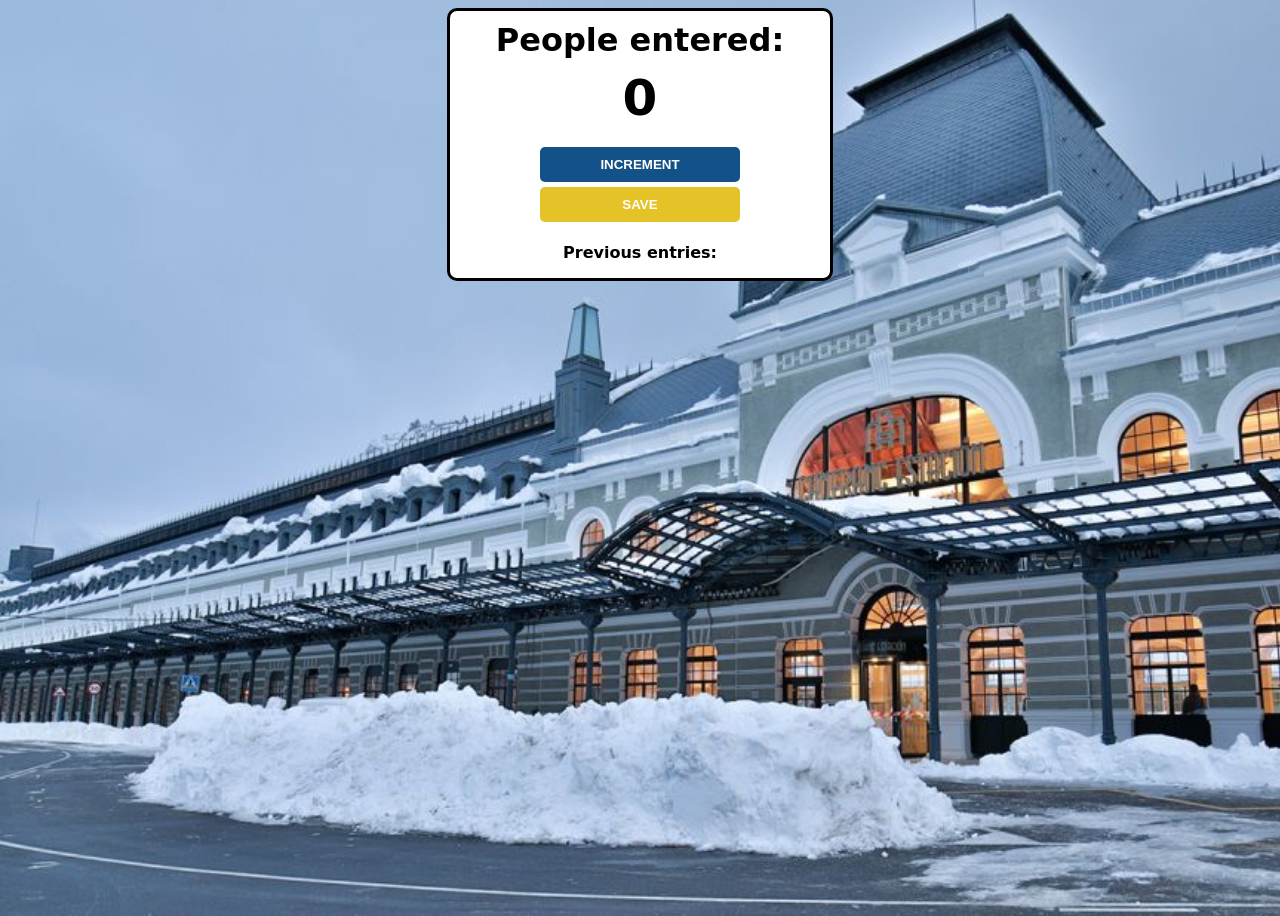
<file: index.html>
<!DOCTYPE html>
<html lang="en">
<head>
    <meta charset="UTF-8">
    <meta name="viewport" content="width=device-width, initial-scale=1.0">
    <title>Document</title>
    <link rel="stylesheet" href="index.css">
</head>
<body>
    <div class="container">
       <h1>People entered: </h1>
    <h2 id="count-el">0</h2>
    <button id="increment-btn" onclick="increment()">INCREMENT</button>
    <button id="save-btn" onclick="save()">SAVE</button>
    <p id="save-el">Previous entries: </p>  
    </div>
   
    <script src="index.js"></script>
</body>
</html>
</file>
<file: index.css>
body{
    background-image: url(station-hotel.jpg);
    background-size: cover;
    font-family: system-ui, -apple-system, BlinkMacSystemFont, 'Segoe UI', Roboto, Oxygen, Ubuntu, Cantarell, 'Open Sans', 'Helvetica Neue', sans-serif;
    font-weight: bold;
    text-align: center;
    height: 100vh;
}

.container{

        background: white;
        max-width: 30%;
        margin: auto;
        border: 3px solid black;
        border-radius: 10px;
}

h1{
    margin: 10px;
    margin-bottom: 10px;
}

h2{
    font-size: 50px;
    margin-top: 0;
    margin-bottom: 20px;
}

button{
    border: none;
    padding-top: 10px;
    padding-bottom: 10px;
    color: white;
    font-weight: bold;
    width: 200px;
    margin-bottom: 5px;
    border-radius: 5px;

}

#increment-btn{
    background: rgb(19, 82, 137);
}

#save-btn{
    background: rgb(229, 194, 39);
}
</file>
